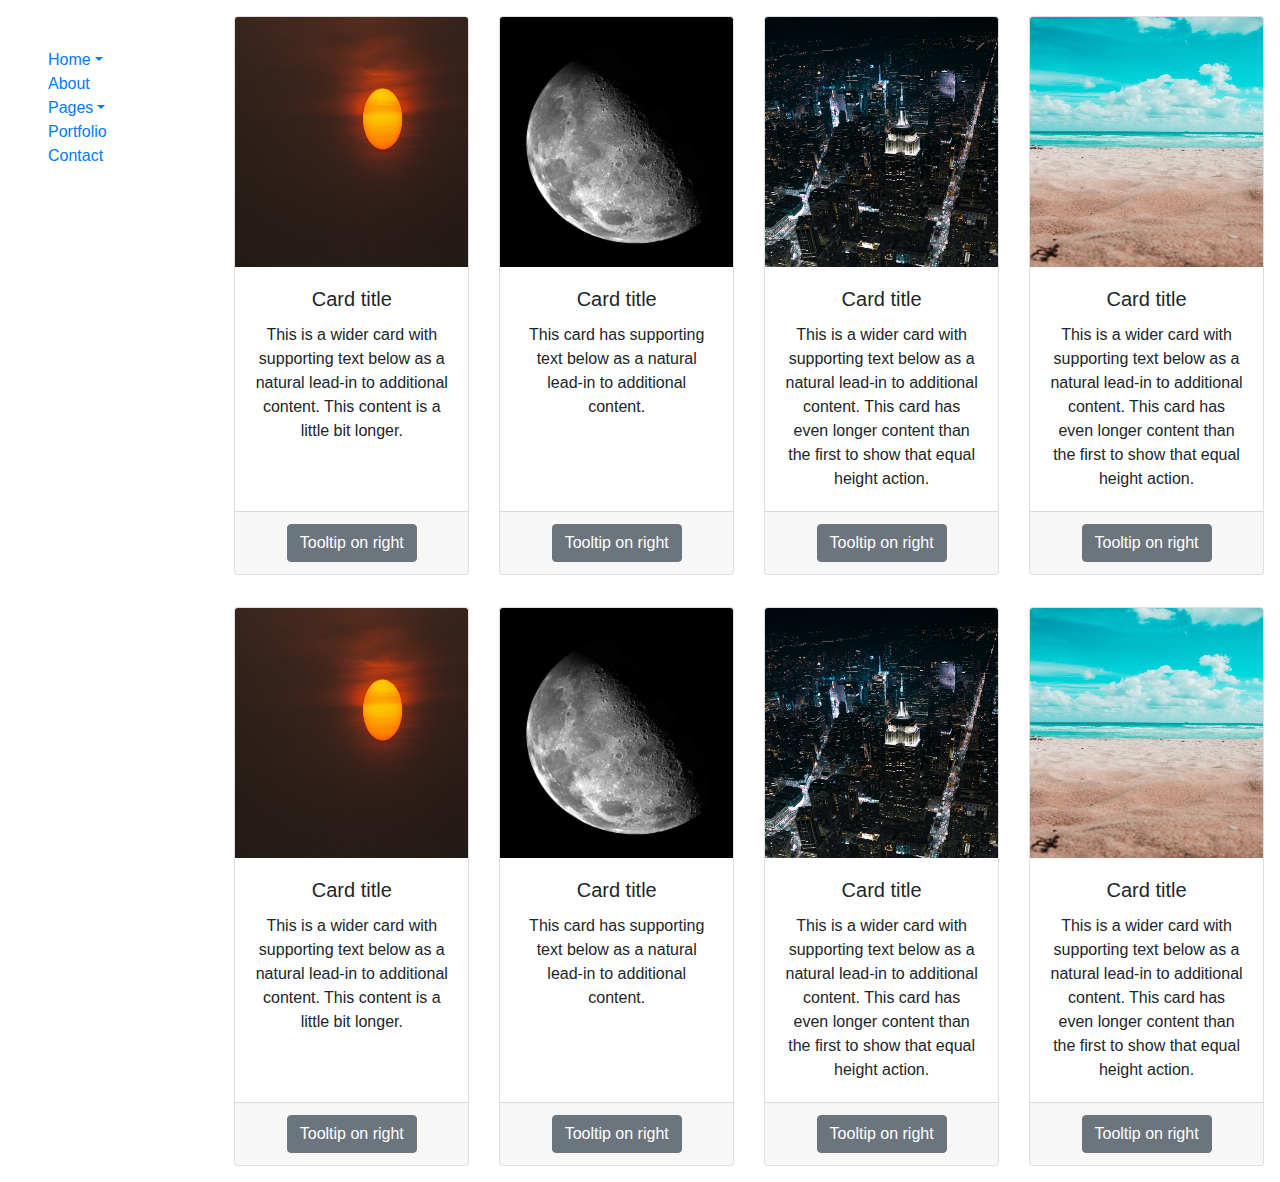
<file: index.html>
<!doctype html>
<html lang="en">
<head>

    <meta charset="UTF-8">
    <meta name="viewport"
          content="width=device-width, user-scalable=no, initial-scale=1.0, maximum-scale=1.0, minimum-scale=1.0">
    <meta http-equiv="X-UA-Compatible" content="ie=edge">
    <link rel="stylesheet" href="css/bootstrap-grid.css">
    <link rel="stylesheet" href="css/bootstrap.css">
    <link rel="stylesheet" href="css/bootstrap-grid.min.css">
    <link rel="stylesheet" href="index.css">
    <title>Framework</title>


</head>

<body>
    <div class="row">
        <div class="col-2">
            <div class="wrapper p-5">
                <nav id="sidebar">
                    <ul class="list-unstyled components">
                        <li class="active">
                            <a href="#homeSubmenu" data-toggle="collapse" aria-expanded="false" class="dropdown-toggle">Home</a>
                            <ul class="collapse list-unstyled" id="homeSubmenu">
                                <li>
                                    <a href="#">Home 1</a>
                                </li>
                                <li>
                                    <a href="#">Home 2</a>
                                </li>
                                <li>
                                    <a href="#">Home 3</a>
                                </li>
                            </ul>
                        </li>
                        <li>
                            <a href="#">About</a>
                        </li>
                        <li>
                            <a href="#pageSubmenu" data-toggle="collapse" aria-expanded="false" class="dropdown-toggle">Pages</a>
                            <ul class="collapse list-unstyled" id="pageSubmenu">
                                <li>
                                    <a href="#">Page 1</a>
                                </li>
                                <li>
                                    <a href="#">Page 2</a>
                                </li>
                                <li>
                                    <a href="#">Page 3</a>
                                </li>
                            </ul>
                        </li>
                        <li>
                            <a href="#">Portfolio</a>
                        </li>
                        <li>
                            <a href="#">Contact</a>
                        </li>
                    </ul>
                </nav>
            </div>
        </div>
        <div class="col-lg-10 col-md-5 col-sm-2.5">
            <div class="card-deck p-3 justify-content-center">
                <div class="card">
                    <img class="card-img-top" src="sun.jpg" alt="Card image cap" height="250px">
                    <div class="card-body">
                        <h5 class="card-title">Card title</h5>
                        <p class="card-text">This is a wider card with supporting text below as a natural lead-in to additional content. This content is a little bit longer.</p>
                    </div>
                    <div class="card-footer">
                        <s<button type="button" class="btn btn-secondary" data-toggle="tooltip" data-placement="right" title="Tooltip on right">
                        Tooltip on right
                    </button>
                    </div>
                </div>
                <div class="card">
                    <img class="card-img-top" src="moon.jpg" alt="Card image cap" height="250px">
                    <div class="card-body">
                        <h5 class="card-title">Card title</h5>
                        <p class="card-text">This card has supporting text below as a natural lead-in to additional content.</p>
                    </div>
                    <div class="card-footer">
                        <button type="button" class="btn btn-secondary" data-toggle="tooltip" data-placement="right" title="Tooltip on right">
                            Tooltip on right
                        </button>
                    </div>
                </div>
                <div class="card">
                    <img class="card-img-top" src="city.jpg" alt="Card image cap" height="250px">
                    <div class="card-body">
                        <h5 class="card-title">Card title</h5>
                        <p class="card-text">This is a wider card with supporting text below as a natural lead-in to additional content. This card has even longer content than the first to show that equal height action.</p>
                    </div>
                    <div class="card-footer">
                        <button type="button" class="btn btn-secondary" data-toggle="tooltip" data-placement="right" title="Tooltip on right">
                            Tooltip on right
                        </button>
                    </div>
                </div>
                <div class="card">
                    <img class="card-img-top" src="beach.jpg" alt="Card image cap" height="250px">
                    <div class="card-body">
                        <h5 class="card-title">Card title</h5>
                        <p class="card-text">This is a wider card with supporting text below as a natural lead-in to additional content. This card has even longer content than the first to show that equal height action.</p>
                    </div>
                    <div class="card-footer">
                        <button type="button" class="btn btn-secondary" data-toggle="tooltip" data-placement="right" title="Tooltip on right">
                            Tooltip on right
                        </button>
                    </div>
                </div>
            </div>
        </div>
    </div>
    <div class="row">
        <div class="col-2">

        </div>
        <div class="col-lg-10 col-md-5 col-sm-2.5">
            <div class="card-deck p-3">
                <div class="card">
                    <img class="card-img-top" src="sun.jpg" alt="Card image cap" height="250px">
                    <div class="card-body">
                        <h5 class="card-title">Card title</h5>
                        <p class="card-text">This is a wider card with supporting text below as a natural lead-in to additional content. This content is a little bit longer.</p>
                    </div>
                    <div class="card-footer">
                        <button type="button" class="btn btn-secondary" data-toggle="tooltip" data-placement="right" title="Tooltip on right">
                            Tooltip on right
                        </button>
                    </div>
                </div>
                <div class="card">
                    <img class="card-img-top" src="moon.jpg" alt="Card image cap" height="250px">
                    <div class="card-body">
                        <h5 class="card-title">Card title</h5>
                        <p class="card-text">This card has supporting text below as a natural lead-in to additional content.</p>
                    </div>
                    <div class="card-footer">
                        <button type="button" class="btn btn-secondary" data-toggle="tooltip" data-placement="right" title="Tooltip on right">
                            Tooltip on right
                        </button>
                    </div>
                </div>
                <div class="card">
                    <img class="card-img-top" src="city.jpg" alt="Card image cap" height="250px">
                    <div class="card-body">
                        <h5 class="card-title">Card title</h5>
                        <p class="card-text">This is a wider card with supporting text below as a natural lead-in to additional content. This card has even longer content than the first to show that equal height action.</p>
                    </div>
                    <div class="card-footer">
                        <button type="button" class="btn btn-secondary" data-toggle="tooltip" data-placement="right" title="Tooltip on right">
                            Tooltip on right
                        </button>
                    </div>
                </div>
                <div class="card">
                    <img class="card-img-top" src="beach.jpg" alt="Card image cap" height="250px">
                    <div class="card-body">
                        <h5 class="card-title">Card title</h5>
                        <p class="card-text">This is a wider card with supporting text below as a natural lead-in to additional content. This card has even longer content than the first to show that equal height action.</p>
                    </div>
                    <div class="card-footer">
                        <button type="button" class="btn btn-secondary" data-toggle="tooltip" data-placement="right" title="Tooltip on right">
                            Tooltip on right
                        </button>
                    </div>
                </div>
            </div>
        </div>
    </div>

</body>

<script src="https://code.jquery.com/jquery-3.3.1.slim.min.js"
        integrity="sha384-q8i/X+965DzO0rT7abK41JStQIAqVgRVzpbzo5smXKp4YfRvH+8abtTE1Pi6jizo"
        crossorigin="anonymous"></script>
<script src="https://cdn.jsdelivr.net/npm/popper.js@1.14.7/dist/umd/popper.min.js"
        integrity="sha384-UO2eT0CpHqdSJQ6hJty5KVphtPhzWj9WO1clHTMGa3JDZwrnQq4sF86dIHNDz0W1"
        crossorigin="anonymous"></script>
<script src="https://cdn.jsdelivr.net/npm/bootstrap@4.3.1/dist/js/bootstrap.min.js"
        integrity="sha384-JjSmVgyd0p3pXB1rRibZUAYoIIy6OrQ6VrjIEaFf/nJGzIxFDsf4x0xIM+B07jRM"
        crossorigin="anonymous"></script>

</html>
</file>
<file: index.css>
/*
html, body{
    position:fixed;
    top:0;
    bottom:0;
    left:0;
    right:0;
}
*/
@media (max-width: 768px) {
    #sidebar {
        margin-left: -250px;
    }
    #sidebar.active {
        margin-left: 0;
    }
    .col-2{
        margin-left: -250px;
    }
    .col-2{
        margin-left: 0;
        margin-top:-250px;
    }
}
body {
    -webkit-animation: bgcolor 20s infinite;
    animation: bgcolor 10s infinite;
    -webkit-animation-direction: alternate;
    animation-direction: alternate;
}
@keyframes bgcolor {
    0% {
        background-color: #45a3e5
    }

    30% {
        background-color: #66bf39
    }

    60% {
        background-color: #eb670f
    }

    90% {
        background-color: #f35
    }

    100% {
        background-color: #864cbf
    }
}
.card-deck{
    text-align: center;
}
</file>
